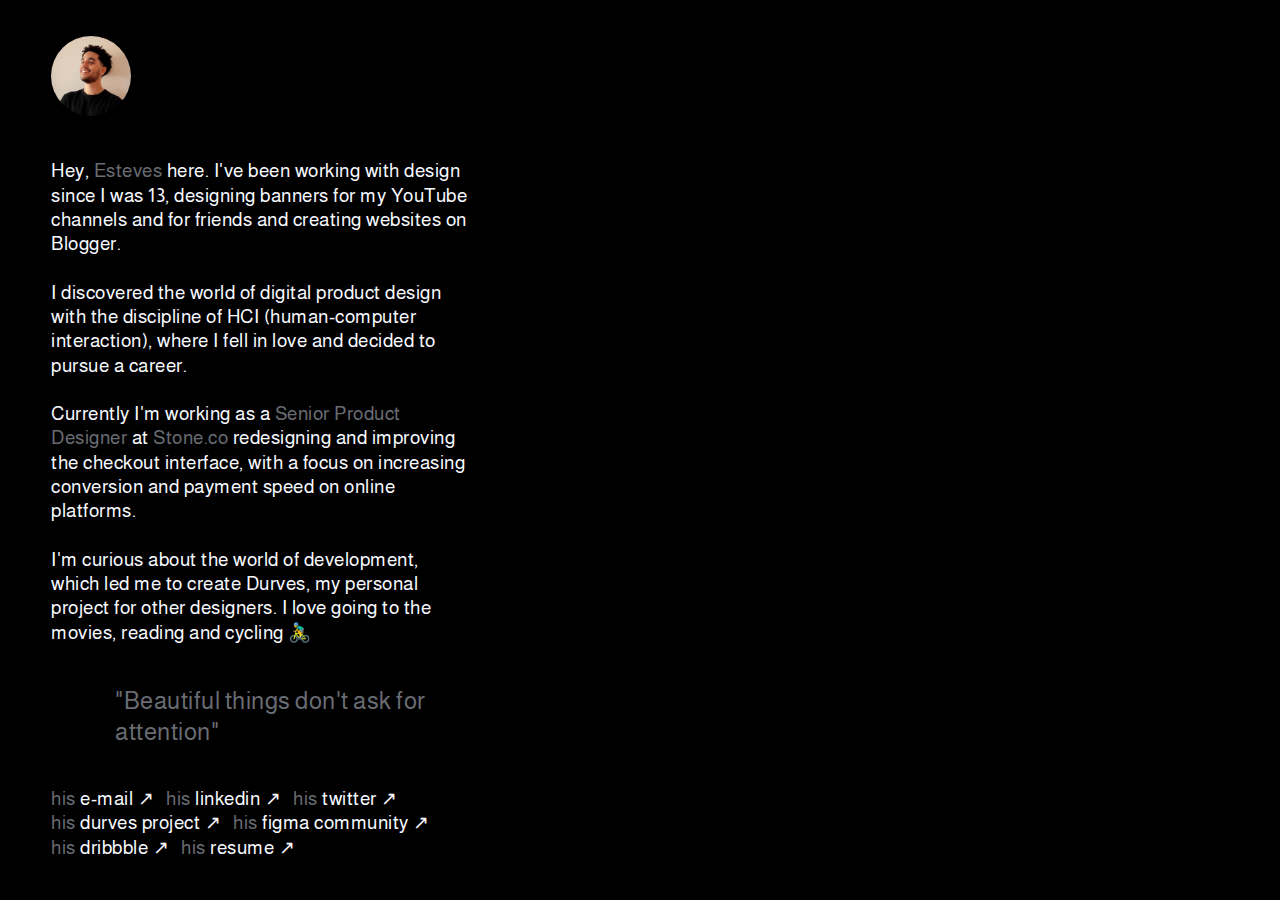
<file: index.html>
<!DOCTYPE html>
<html lang="en">
  <head>
    <meta charset="UTF-8" />
    <meta name="viewport" content="width=device-width, initial-scale=1.0" />
    <meta http-equiv="X-UA-Compatible" content="ie=edge" />
    <title>Filipe Esteves</title>
    <link rel="stylesheet" href="styles.css" />
    <link rel="icon" type="image/x-icon" href="/favicon.ico">
    <meta name="robots" content="index, follow, noarchive" />
    <meta
      name="description"
      content="Product designer with experience in creating user interfaces and conducting UX workshops. I've worked on design systems projects and act as a multidisciplinary designer and no-code web developer."
    />
    <meta name="author" content="Filipe Esteves" />
    <meta
      name="keywords"
      content="ux designer, ui designer, designer, ui, ux, produt designer, stone, linkedin, brazilian, tech, hiring, design code, dev"
    />
  </head>
  <body>
    <div class="content">
      <div class="block">
        <img src="./avatar.jpeg" alt="">
        <h1>Hey, <span>Esteves</span> here. I've been working with design since I was 13, designing banners for my YouTube channels and for friends and creating websites on Blogger.<br><br>I discovered the world of digital product design with the discipline of HCI (human-computer interaction), where I fell in love and decided to pursue a career.<br><br>Currently I'm working as a <span>Senior Product Designer</span> at
          <a href="https://www.stone.com.br/" target="_blank"
            ><span>Stone.co</span></a
          > redesigning and improving the checkout interface, with a focus on increasing conversion and
          payment speed on online platforms.<br><br>I'm curious about the world of development, which led me to create Durves, my personal project for other designers. I love going to the movies, reading and cycling 🚴‍♂️
        </h1>
      </div>
      <div class="block">
        <h1 class="quote">
          <span
            >"Beautiful things don't ask for attention"</span
          >
        </h1>
      </div>
      <div class="block">
        <div class="linksBlock">
          <a href="mailto:filipe.esteves08@gmail.com" target="_blank">
            <h1><span>his</span> e-mail ↗</h1>
          </a>
          <a href="https://www.linkedin.com/in/filipeedr/" target="_blank">
            <h1><span>his</span> linkedin ↗</h1>
          </a>
          <a href="https://twitter.com/filipeedr" target="_blank">
            <h1><span>his</span> twitter ↗</h1>
          </a>
          <a href="https://www.durves.com/" target="_blank">
            <h1><span>his</span> durves project ↗</h1>
          </a>
          <a href="https://figma.com/@filipeedr" target="_blank">
            <h1><span>his</span> figma community ↗</h1>
          </a>
          <a href="https://dribbble.com/filipeedr" target="_blank">
            <h1><span>his</span> dribbble ↗</h1>
          </a>
          <a href="https://read.cv/filipeedr" target="_blank">
            <h1><span>his</span> resume ↗</h1>
          </a>
        </div>
      </div>
    </div>
  </body>
</html>
</file>
<file: styles.css>
@import url('https://fonts.googleapis.com/css2?family=Albert+Sans:ital,wght@0,100..900;1,100..900&family=Almarai:wght@300;400;700;800&family=Arimo:ital,wght@0,400..700;1,400..700&family=DM+Sans:ital,opsz,wght@0,9..40,100..1000;1,9..40,100..1000&family=IBM+Plex+Sans:ital,wght@0,100;0,200;0,300;0,400;0,500;0,600;0,700;1,100;1,200;1,300;1,400;1,500;1,600;1,700&family=Libre+Franklin:ital,wght@0,100..900;1,100..900&family=Roboto+Flex:opsz,wght@8..144,100..1000&display=swap');

*{
  -webkit-font-smoothing: antialiased;
  margin: 0;
}

html{
  background-color: #000000;
}

::selection {
  color: #696c73;
  background: #3466ff;
}

body {
  color: #f7f9ff;
  font-family: "Almarai", sans-serif;
  font-optical-sizing: auto;
  letter-spacing: 0.5px;
}

.content{
  height: 100vh;
  display: flex;
  flex-direction: column;
  justify-content: flex-end;
}

.block {
  max-width: 420px;
  margin-left: 4%;
  margin-right: 4%;
  margin-bottom: 40px;
}

img{
  width: 80px;
  margin-bottom: 40px;
  border-radius: 100%;
  pointer-events: none;
}

h1 {
  font-size: 14pt;
  font-weight: 400;
  line-height: 130%;
  margin: 0;
}

.linksBlock {
  display: flex;
  align-items: flex-start;
  align-content: flex-start;
  gap: 0px 12px;
  flex-wrap: wrap;
}

a {
  text-decoration: none;
  color: #f7f9ff;
  opacity: 100%;
  transition: 0.5s;
}

a:hover {
  opacity: 50%;
  transition: 0.3s;
  
}

span {
  color: #696c73;
}

.quote{
  margin-left: 64px;
  font-size: 18pt;
}
</file>
